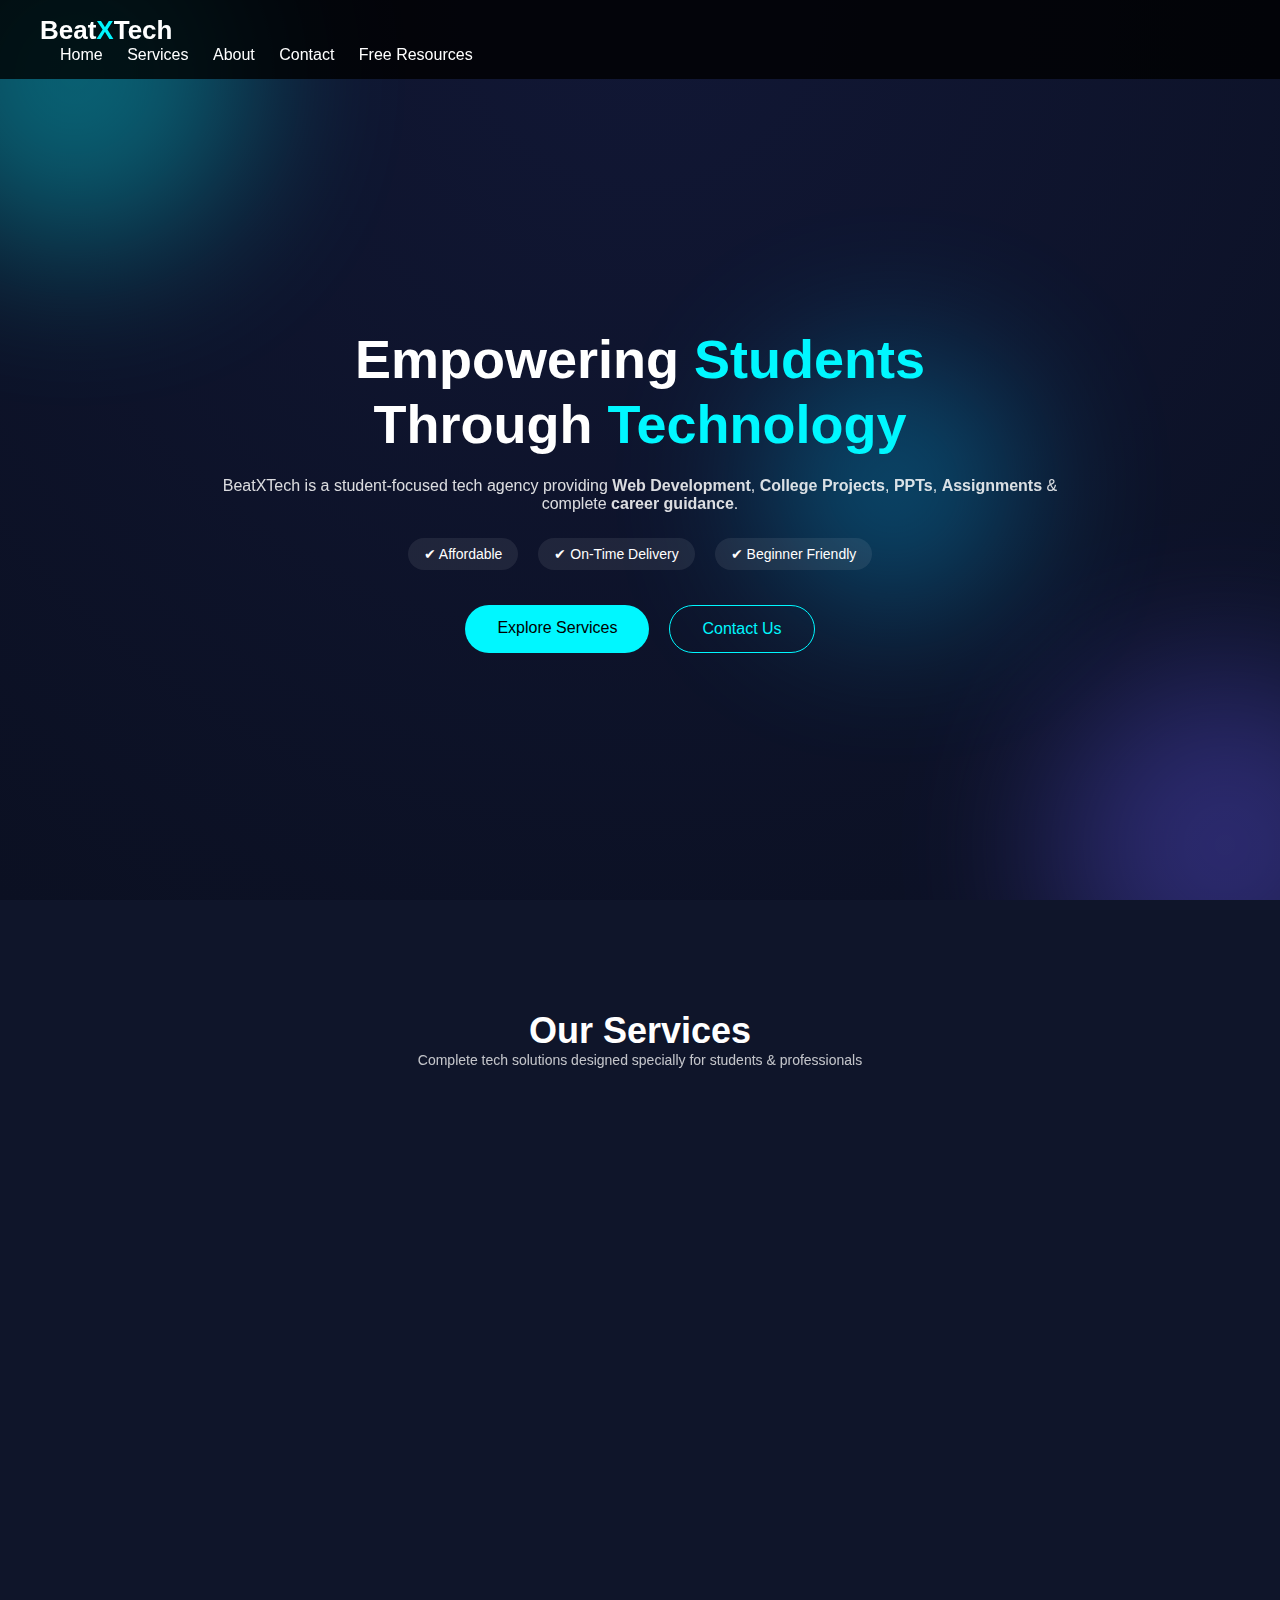
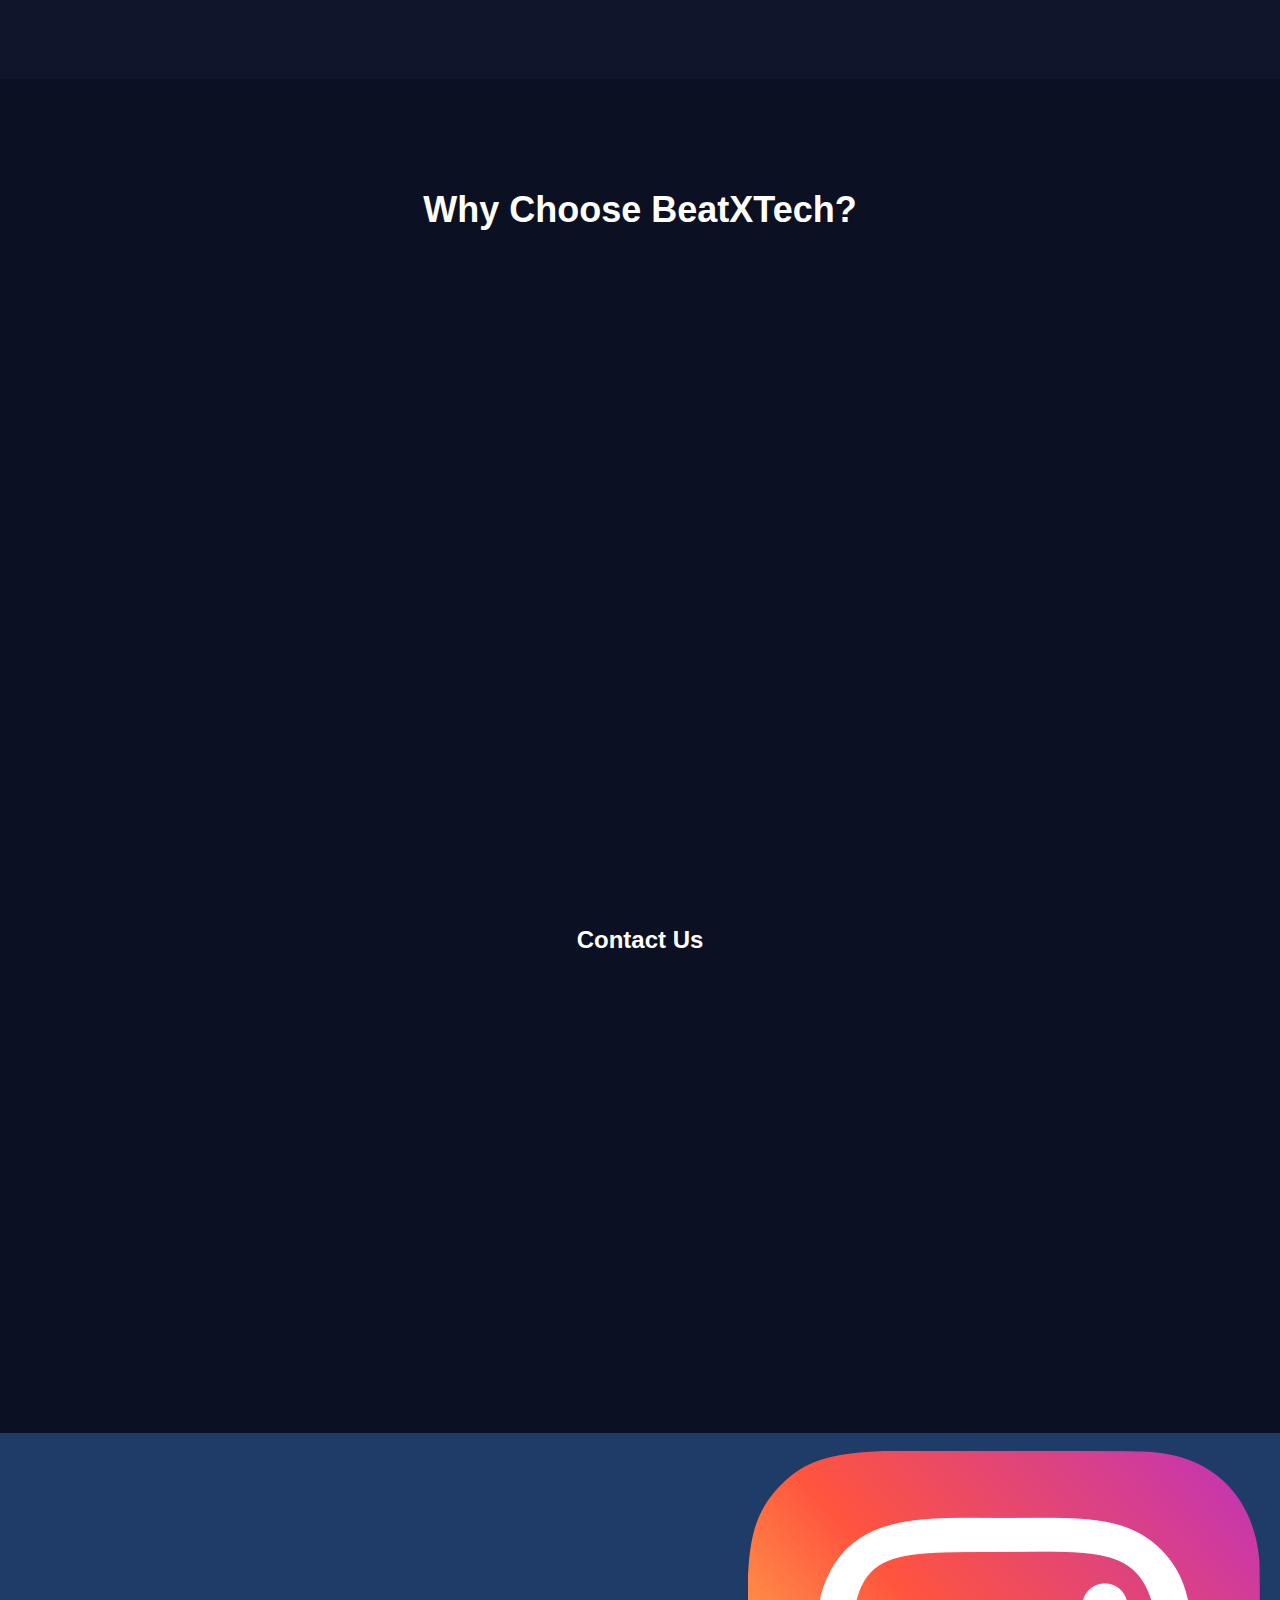
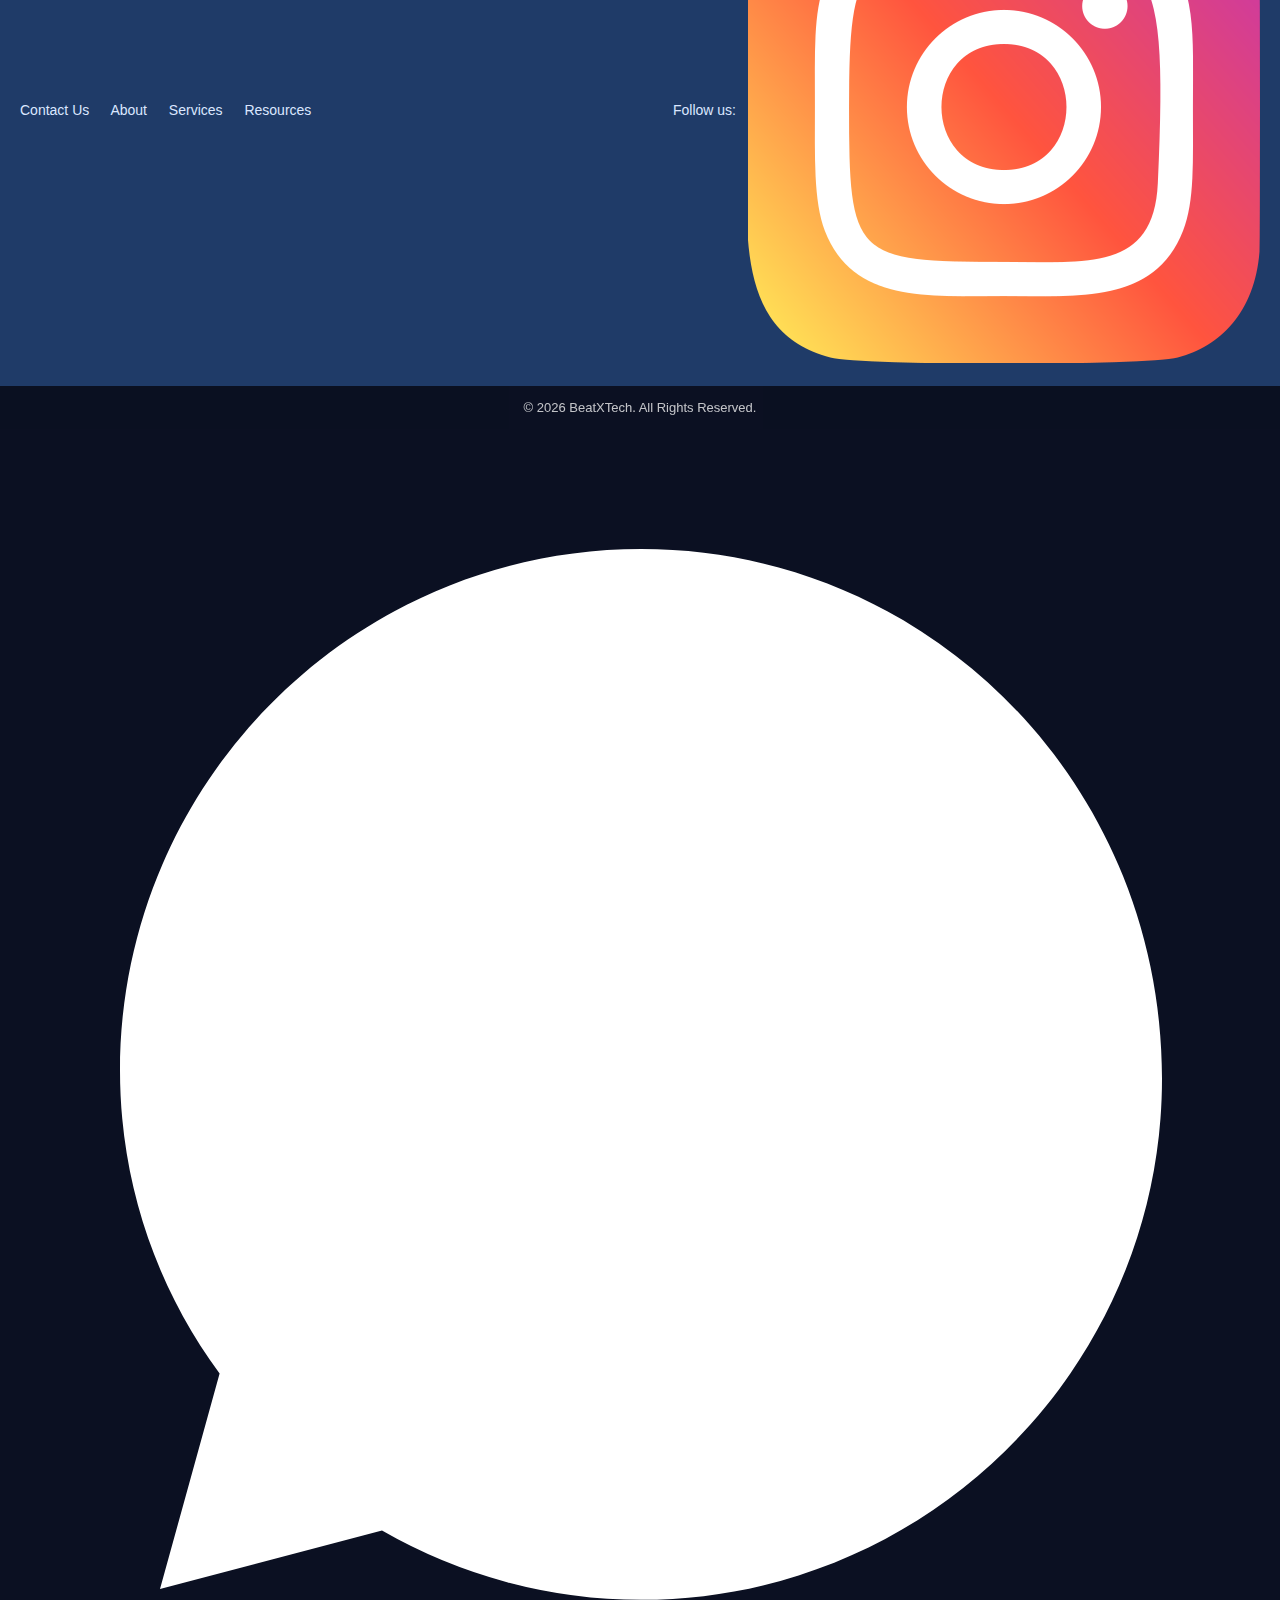
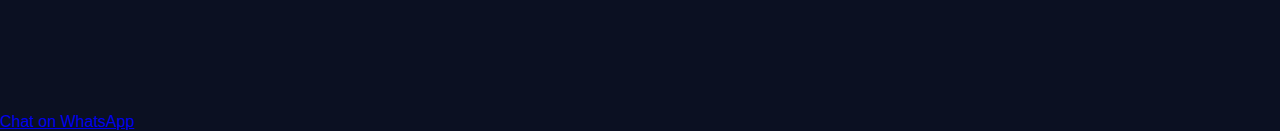
<file: index.html>
<!DOCTYPE html>
<html lang="en">

<head>
  <meta charset="UTF-8" />
  <meta name="viewport" content="width=device-width, initial-scale=1.0" />
  <title>BeatXTech | Student Tech Agency</title>
  <link rel="stylesheet" href="style.css" />
  <!-- Favicon -->
<link rel="icon" type="image/x-icon" href="assets/favicon/favicon.ico">

</head>

<body>

  <!-- Navbar -->
  <header class="navbar">
    <div class="nav-container">

      <div class="logo">
        Beat<span>X</span>Tech
      </div>

      <nav class="nav-links" id="navLinks">
        <a href="#home">Home</a>
        <a href="#services">Services</a>
        <a href="#about">About</a>
        <a href="#contact">Contact</a>
        <a href="/resources.html">Free Resources</a>
      </nav>

      <div class="menu-toggle" id="menuToggle">
        <span></span>
        <span></span>
        <span></span>
      </div>

    </div>
  </header>


  <section class="hero" id="home">
    <!-- Animated Background -->
    <div class="hero-bg">
      <span class="blob blob1"></span>
      <span class="blob blob2"></span>
      <span class="blob blob3"></span>
    </div>

    <div class="hero-content">
      <h1>
        Empowering <span>Students</span><br />
        Through <span>Technology</span>
      </h1>

      <p class="hero-desc">
        BeatXTech is a student-focused tech agency providing
        <strong>Web Development</strong>, <strong>College Projects</strong>,
        <strong>PPTs</strong>, <strong>Assignments</strong> & complete
        <strong>career guidance</strong>.
      </p>

      <div class="hero-points">
        <span>✔ Affordable</span>
        <span>✔ On-Time Delivery</span>
        <span>✔ Beginner Friendly</span>
      </div>

      <div class="hero-buttons">
        <a href="#services" class="btn primary">Explore Services</a>
        <a href="#contact" class="btn outline">Contact Us</a>
      </div>
    </div>
  </section>


  <!-- Services -->
  <section class="services-pro" id="services">
    <div class="container">
      <h2>Our Services</h2>
      <p class="service-sub">
        Complete tech solutions designed specially for students & professionals
      </p>

      <div class="services-cards">
        <div class="service-card">
          <span>🌐</span>
          <h3>Web Development</h3>
          <p>
            Responsive, modern websites including portfolios, business sites,
            landing pages, and static websites.
          </p>
        </div>

        <div class="service-card">
          <span>🎓</span>
          <h3>College Projects</h3>
          <p>
            Mini & final year projects in Python, Django, Web Development,
            Data Analytics with full documentation.
          </p>
        </div>

        <div class="service-card">
          <span>📊</span>
          <h3>PPT & Assignments</h3>
          <p>
            Professional presentations, reports, assignments, and documentation
            with clean formatting.
          </p>
        </div>

        <div class="service-card">
          <span>🧠</span>
          <h3>Student Guidance</h3>
          <p>
            Project selection, career roadmap, technology guidance, and
            concept explanation support.
          </p>
        </div>

        <div class="service-card">
          <span>🛠</span>
          <h3>Tech Support</h3>
          <p>
            Debugging, error fixing, optimization, and improvement of existing
            code or projects.
          </p>
        </div>

        <div class="service-card">
          <span>🚀</span>
          <h3>Skill Development</h3>
          <p>
            Learn HTML, CSS, JavaScript, Python, Django, and modern tools
            with real-world practice.
          </p>
        </div>
      </div>
    </div>
  </section>


  <!-- About -->
  <section class="why" id="about">
    <div class="container">
      <h2>Why Choose BeatXTech?</h2>

      <div class="why-cards">
        <div class="why-card">
          <span>🎓</span>
          <h3>Student-Focused Approach</h3>
          <p>We understand student needs and deliver simple, effective, and practical solutions.</p>
        </div>

        <div class="why-card">
          <span>⚡</span>
          <h3>On-Time Delivery</h3>
          <p>Deadlines matter. We ensure timely submission without compromising quality.</p>
        </div>

        <div class="why-card">
          <span>💡</span>
          <h3>Practical Learning</h3>
          <p>Our work is not just delivery — we explain concepts to help you learn.</p>
        </div>

        <div class="why-card">
          <span>🛠</span>
          <h3>Complete Tech Support</h3>
          <p>From idea to execution, we guide you at every step.</p>
        </div>

        <div class="why-card">
          <span>🤝</span>
          <h3>Affordable Pricing</h3>
          <p>High-quality services designed for student budgets.</p>
        </div>

        <div class="why-card">
          <span>🚀</span>
          <h3>Modern Tech Stack</h3>
          <p>We use updated tools and technologies for future-ready solutions.</p>
        </div>
      </div>
    </div>
  </section>


  <!-- Contact -->
  <section class="contact-pro" id="contact">
    <h2>Contact Us</h2>


    <div class="contact-wrapper">

      <!-- Contact Form -->
      <div class="contact-form">
        <h3>Send a Message</h3>
        <form id="contactForm">
          <input type="text" name="name" placeholder="Your Name" required />
          <input type="email" name="email" placeholder="Email Address" required />
          <textarea name="message" placeholder="Your Message" rows="5" required></textarea>
          <button type="submit">Send Message</button>
        </form>

        <p id="formStatus"></p>

      </div>

    </div>
  </section>


  <footer class="footer-top">
    <div class="footer-container">

      <div class="footer-left">
        <a href="#contact">Contact Us</a>
        <a href="about">About</a>
        <a href="#services">Services</a>
        <a href="/resources.html">Resources</a>
      </div>

      <div class="footer-right">
  <span>Follow us:</span>

  <a href="https://www.instagram.com/beatxtech" aria-label="Instagram" target="_blank">
    <img src="instagram.png" alt="Instagram" class="social-icon">
  </a>
</div>

  </footer>

  <footer class="footer-bottom">
    © 2026 BeatXTech. All Rights Reserved.
  </footer>
<!-- Left Side WhatsApp Button -->
<a
  href="https://wa.me/919130537754?text=Hello%20BeatXTech%2C%20I%20need%20help%20with%20a%20project"
  class="whatsapp-left"
  target="_blank"
  aria-label="Chat on WhatsApp"
>
  <span class="wa-icon">
    <!-- WhatsApp SVG -->
    <svg xmlns="http://www.w3.org/2000/svg" viewBox="0 0 32 32">
      <path fill="#fff" d="M19.11 17.23c-.28-.14-1.64-.81-1.9-.9-.25-.09-.44-.14-.63.14-.19.28-.72.9-.88 1.09-.16.19-.32.21-.6.07-.28-.14-1.18-.43-2.25-1.38-.83-.74-1.39-1.66-1.55-1.94-.16-.28-.02-.43.12-.57.13-.13.28-.32.42-.48.14-.16.19-.28.28-.46.09-.19.05-.35-.02-.49-.07-.14-.63-1.52-.86-2.08-.23-.56-.46-.48-.63-.49h-.54c-.19 0-.49.07-.74.35-.25.28-.97.95-.97 2.32s.99 2.69 1.13 2.88c.14.19 1.95 2.98 4.73 4.18.66.28 1.17.45 1.57.58.66.21 1.26.18 1.73.11.53-.08 1.64-.67 1.87-1.32.23-.65.23-1.21.16-1.32-.07-.12-.25-.19-.53-.32z"/>
      <path fill="#fff" d="M16.03 3C8.84 3 3 8.85 3 16.04c0 2.84.93 5.45 2.49 7.57L4 29l5.55-1.46a12.98 12.98 0 0 0 6.48 1.73c7.18 0 13.02-5.85 13.02-13.03C29.05 8.85 23.21 3 16.03 3z"/>
    </svg>
  </span>

  <span class="wa-text">Chat on WhatsApp</span>
</a>


  

  <script src="script.js"></script>
</body>

</html>
</file>
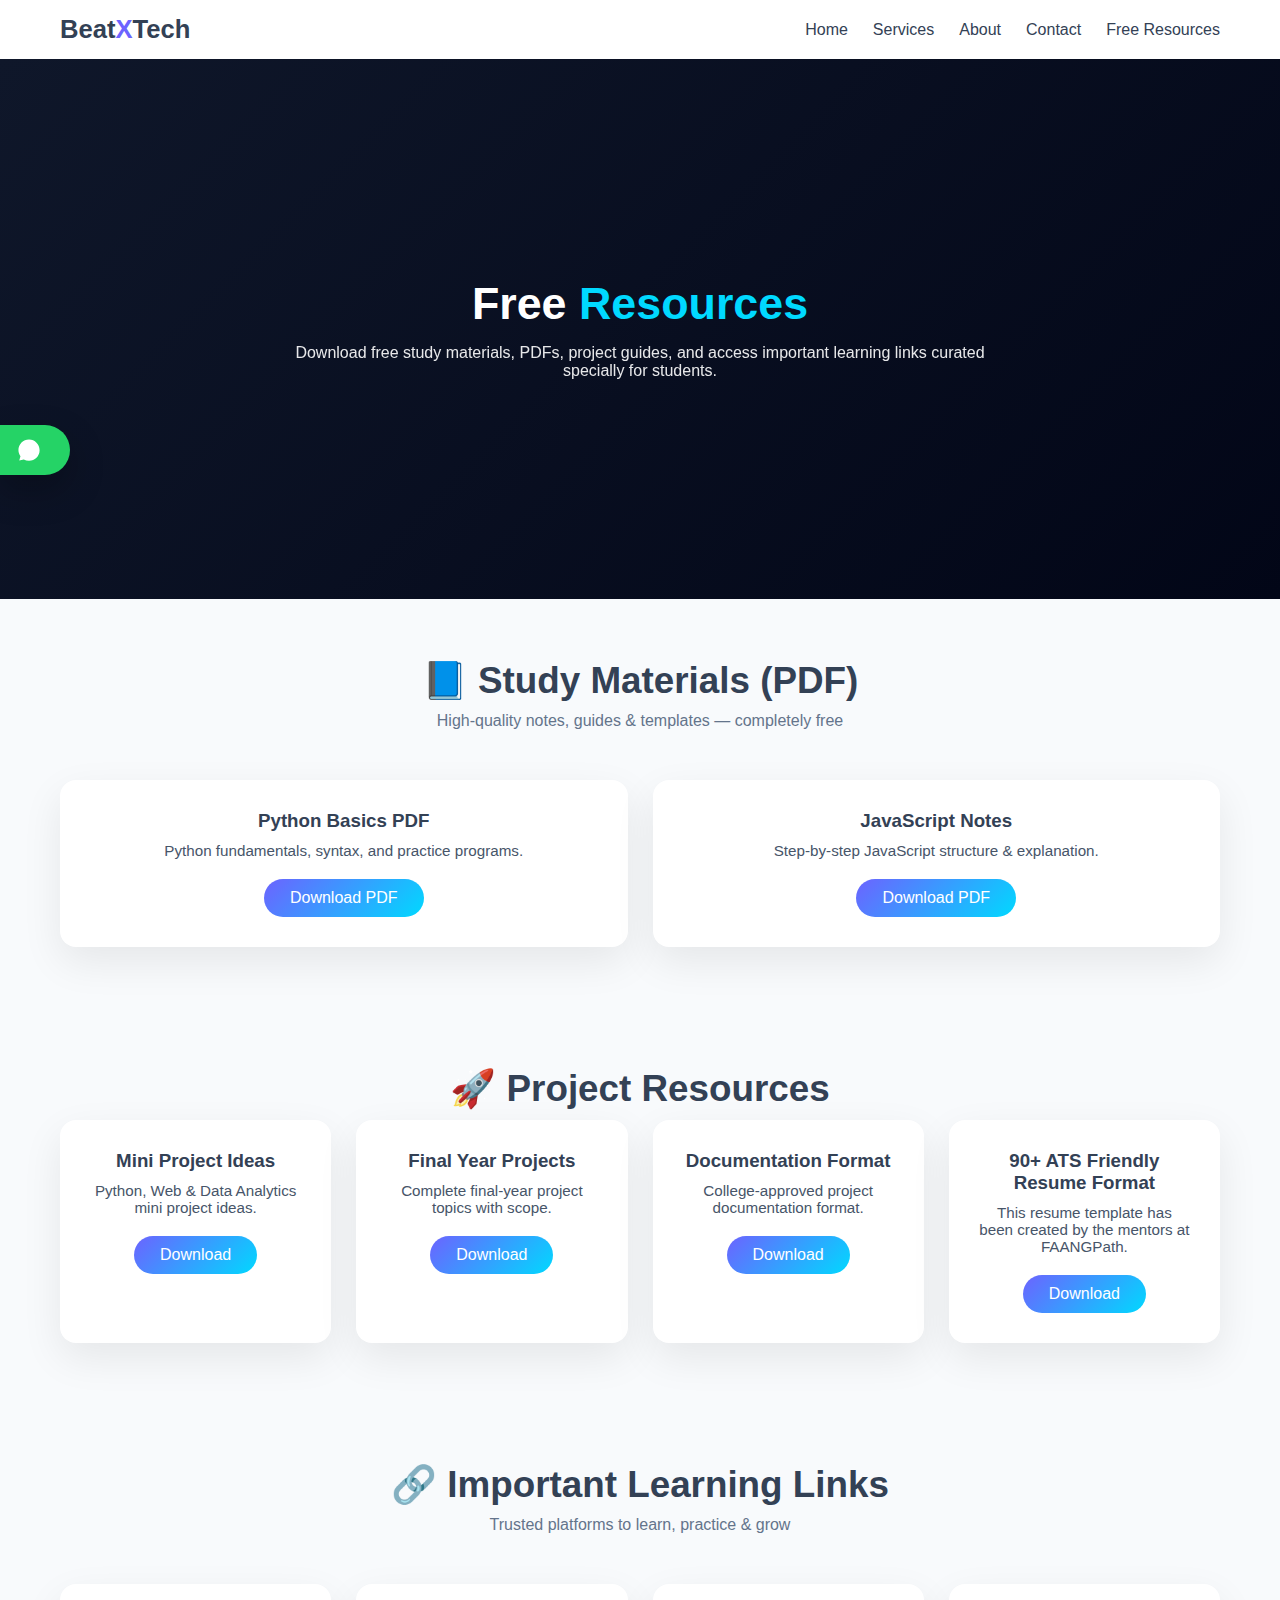
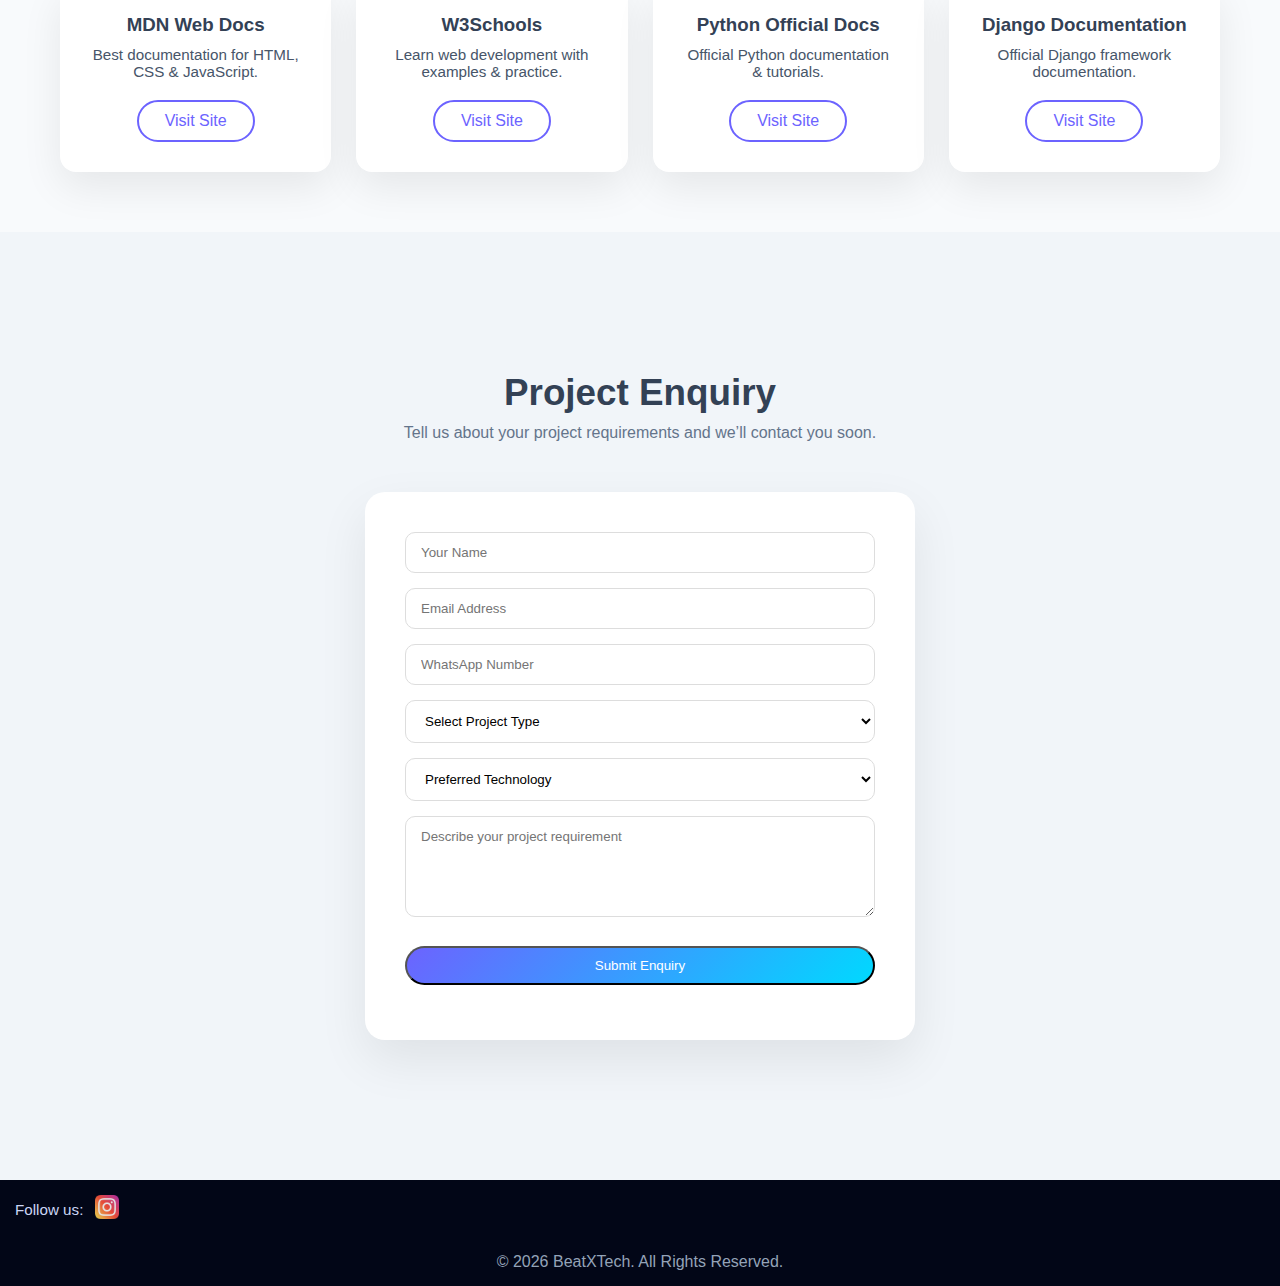
<file: resources.html>
<!DOCTYPE html>
<html lang="en">

<head>
  <meta charset="UTF-8" />
  <meta name="viewport" content="width=device-width, initial-scale=1.0" />
  <title>BeatXTech | Student Tech Agency</title>
  <link rel="stylesheet" href="resources.css">
  <!-- Favicon -->
<link rel="icon" type="image/x-icon" href="assets/favicon/favicon.ico">


</head>

<body>

  <!-- Navbar -->
  <header class="navbar">
    <div class="nav-container">

      <div class="logo">
        Beat<span>X</span>Tech
      </div>

      <nav class="nav-links" id="navLinks">
        <a href="index.html">Home</a>
        <a href="#services">Services</a>
        <a href="#about">About</a>
        <a href="#contact">Contact</a>
        <a href="/resources.html">Free Resources</a>
      </nav>

      <div class="menu-toggle" id="menuToggle">
        <span></span>
        <span></span>
        <span></span>
      </div>

    </div>
  </header>
<!-- =====================
     RESOURCES PAGE
===================== -->
<section class="hero" style="min-height: 60vh;">
  <div class="hero-content">
    <h1>Free <span>Resources</span></h1>
    <p class="hero-desc">
      Download free study materials, PDFs, project guides, and access important learning links
      curated specially for students.
    </p>
  </div>
</section>

<!-- =====================
     PDF MATERIALS
===================== -->
<section class="services-pro">
  <div class="container">
    <h2>📘 Study Materials (PDF)</h2>
    <p class="service-sub">
      High-quality notes, guides & templates — completely free
    </p>

    <div class="services-cards">

      <!-- <div class="service-card">
        <h3>HTML & CSS Notes</h3>
        <p>Beginner-friendly HTML & CSS notes with examples.</p>
        <a href="pdfs/html-css-notes.pdf" download class="btn primary">Download PDF</a>
      </div> -->

      <div class="service-card">
        <h3>Python Basics PDF</h3>
        <p>Python fundamentals, syntax, and practice programs.</p>
        <a href="pdfs/Python-Handwritten-Notes.pdf" download class="btn primary">Download PDF</a>
      </div>

      <div class="service-card">
        <h3>JavaScript Notes</h3>
        <p>Step-by-step JavaScript structure & explanation.</p>
        <a href="pdfs/JavaScript Handwritten Notes.pdf" download class="btn primary">Download PDF</a>
      </div>

      <!-- <div class="service-card">
        <h3>College PPT Templates</h3>
        <p>Professional PPT templates for seminars & projects.</p>
        <a href="pdfs/ppt-templates.pdf" download class="btn primary">Download PDF</a>
      </div> -->

    </div>
  </div>
</section>

<!-- =====================
     PROJECT RESOURCES
===================== -->
<section class="why">
  <div class="container">
    <h2>🚀 Project Resources</h2>

    <div class="why-cards">

      <div class="why-card">
        <h3>Mini Project Ideas</h3>
        <p>Python, Web & Data Analytics mini project ideas.</p>
        <a href="pdfs/mini-project-ideas.pdf" download class="btn primary">Download</a>
      </div>

      <div class="why-card">
        <h3>Final Year Projects</h3>
        <p>Complete final-year project topics with scope.</p>
        <a href="pdfs/final-year-projects.pdf" download class="btn primary">Download</a>
      </div>

      <div class="why-card">
        <h3>Documentation Format</h3>
        <p>College-approved project documentation format.</p>
        <a href="pdfs/project-documentation.pdf" download class="btn primary">Download</a>
      </div>

      <div class="why-card">
        <h3>90+ ATS Friendly Resume Format</h3>
        <p>This resume template has been created by the mentors at FAANGPath.</p>
        <a href="pdfs/faangpath-simple-template.pdf" download class="btn primary">Download</a>
      </div>

    </div>
  </div>
</section>

<!-- =====================
     IMPORTANT LINKS
===================== -->
<section class="services-pro">
  <div class="container">
    <h2>🔗 Important Learning Links</h2>
    <p class="service-sub">
      Trusted platforms to learn, practice & grow
    </p>

    <div class="services-cards">

      <div class="service-card">
        <h3>MDN Web Docs</h3>
        <p>Best documentation for HTML, CSS & JavaScript.</p>
        <a href="https://developer.mozilla.org/" target="_blank" class="btn outline">
          Visit Site
        </a>
      </div>

      <div class="service-card">
        <h3>W3Schools</h3>
        <p>Learn web development with examples & practice.</p>
        <a href="https://www.w3schools.com/" target="_blank" class="btn outline">
          Visit Site
        </a>
      </div>

      <div class="service-card">
        <h3>Python Official Docs</h3>
        <p>Official Python documentation & tutorials.</p>
        <a href="https://docs.python.org/3/" target="_blank" class="btn outline">
          Visit Site
        </a>
      </div>

      <div class="service-card">
        <h3>Django Documentation</h3>
        <p>Official Django framework documentation.</p>
        <a href="https://docs.djangoproject.com/" target="_blank" class="btn outline">
          Visit Site
        </a>
      </div>

    </div>
  </div>
</section>

<!-- =====================
     CTA
===================== -->
<!-- =====================
   Project Enquiry Form
===================== -->
<section class="project-enquiry" id="project-enquiry">
  <div class="container">

    <h2>Project Enquiry</h2>
    <p class="service-sub">
      Tell us about your project requirements and we’ll contact you soon.
    </p>

    <form class="enquiry-form" id="enquiryForm">

      <div class="form-group">
        <input type="text" name="name" placeholder="Your Name" required>
      </div>

      <div class="form-group">
        <input type="email" name="email" placeholder="Email Address" required>
      </div>

      <div class="form-group">
        <input type="tel" name="phone" placeholder="WhatsApp Number" required>
      </div>

      <div class="form-group">
        <select name="project_type" required>
          <option value="">Select Project Type</option>
          <option>Mini Project</option>
          <option>Final Year Project</option>
          <option>Website Development</option>
          <option>Python Project</option>
          <option>Django Project</option>
          <option>PPT / Assignment</option>
          <option>Other</option>
        </select>
      </div>

      <div class="form-group">
        <select name="technology" required>
          <option value="">Preferred Technology</option>
          <option>HTML / CSS / JS</option>
          <option>Python</option>
          <option>Django</option>
          <option>Data Analytics</option>
          <option>Flask</option>
          <option>Not Sure</option>
        </select>
      </div>

      <div class="form-group">
        <textarea name="message" rows="5" placeholder="Describe your project requirement" required></textarea>
      </div>

      <button type="submit" class="btn primary">
        Submit Enquiry
      </button>

      <p class="form-status" id="enquiryStatus"></p>

    </form>

  </div>
</section>



  <footer class="footer-top">
    <div class="footer-container">

      <div class="footer-right">
  <span>Follow us:</span>

  <a href="https://www.instagram.com/beatxtech" aria-label="Instagram" target="_blank">
    <img src="instagram.png" alt="Instagram" class="social-icon">
  </a>
</div>

  </footer>

  <footer class="footer-bottom">
    © 2026 BeatXTech. All Rights Reserved.
  </footer>
<!-- Left Side WhatsApp Button -->
<a
  href="https://wa.me/919130537754?text=Hello%20BeatXTech%2C%20I%20need%20help%20with%20a%20project"
  class="whatsapp-left"
  target="_blank"
  aria-label="Chat on WhatsApp"
>
  <span class="wa-icon">
    <!-- WhatsApp SVG -->
    <svg xmlns="http://www.w3.org/2000/svg" viewBox="0 0 32 32">
      <path fill="#fff" d="M19.11 17.23c-.28-.14-1.64-.81-1.9-.9-.25-.09-.44-.14-.63.14-.19.28-.72.9-.88 1.09-.16.19-.32.21-.6.07-.28-.14-1.18-.43-2.25-1.38-.83-.74-1.39-1.66-1.55-1.94-.16-.28-.02-.43.12-.57.13-.13.28-.32.42-.48.14-.16.19-.28.28-.46.09-.19.05-.35-.02-.49-.07-.14-.63-1.52-.86-2.08-.23-.56-.46-.48-.63-.49h-.54c-.19 0-.49.07-.74.35-.25.28-.97.95-.97 2.32s.99 2.69 1.13 2.88c.14.19 1.95 2.98 4.73 4.18.66.28 1.17.45 1.57.58.66.21 1.26.18 1.73.11.53-.08 1.64-.67 1.87-1.32.23-.65.23-1.21.16-1.32-.07-.12-.25-.19-.53-.32z"/>
      <path fill="#fff" d="M16.03 3C8.84 3 3 8.85 3 16.04c0 2.84.93 5.45 2.49 7.57L4 29l5.55-1.46a12.98 12.98 0 0 0 6.48 1.73c7.18 0 13.02-5.85 13.02-13.03C29.05 8.85 23.21 3 16.03 3z"/>
    </svg>
  </span>

  <span class="wa-text">Chat on WhatsApp</span>
</a>


  

  <script src="script.js"></script>
</body>

</html>
</file>
<file: style.css>
/* RESET */
* {
  margin: 0;
  padding: 0;
  box-sizing: border-box;
  font-family: "Poppins", sans-serif;
}

body {
  background: #0b1022;
  color: #fff;
  scroll-behavior: smooth;
}

/* CONTAINER */
.container {
  max-width: 1280px;
  margin: auto;
  padding: 0 20px;
}

/* NAVBAR */
header {
  position: fixed;
  width: 100%;
  top: 0;
  padding: 15px 40px;
  display: flex;
  justify-content: space-between;
  align-items: center;
  background: rgba(0,0,0,0.8);
  z-index: 1000;
}

.logo {
  font-size: 26px;
  font-weight: bold;
}
.logo span { color: #00f7ff; }

nav a {
  margin-left: 20px;
  color: #fff;
  text-decoration: none;
}

.menu { display: none; }

/* HERO */
/* ===== HERO SECTION ===== */
.hero {
  position: relative;
  min-height: 100vh;
  display: flex;
  align-items: center;
  justify-content: center;
  text-align: center;
  overflow: hidden;
  padding-top: 80px;
}

/* Background */
.hero-bg {
  position: absolute;
  inset: 0;
  z-index: -1;
  background: radial-gradient(circle at top, #111735, #0b1022);
}

/* Animated Blobs */
.blob {
  position: absolute;
  width: 350px;
  height: 350px;
  border-radius: 50%;
  filter: blur(80px);
  opacity: 0.35;
  animation: float 10s infinite alternate ease-in-out;
}

.blob1 {
  background: #00f7ff;
  top: -100px;
  left: -100px;
}

.blob2 {
  background: #6a5cff;
  bottom: -120px;
  right: -120px;
  animation-delay: 2s;
}

.blob3 {
  background: #00c2ff;
  top: 40%;
  left: 60%;
  width: 250px;
  height: 250px;
  animation-delay: 4s;
}

/* Content */
.hero-content {
  max-width: 900px;
  padding: 0 20px;
  animation: fadeUp 1.2s ease forwards;
}

.hero h1 {
  font-size: 54px;
  line-height: 1.2;
  margin-bottom: 20px;
}

.hero h1 span {
  color: #00f7ff;
}

.hero-desc {
  font-size: 16px;
  opacity: 0.85;
  margin-bottom: 25px;
}

/* Points */
.hero-points {
  display: flex;
  justify-content: center;
  gap: 20px;
  flex-wrap: wrap;
  margin-bottom: 35px;
}

.hero-points span {
  background: rgba(255,255,255,0.08);
  padding: 8px 16px;
  border-radius: 20px;
  font-size: 14px;
}

/* Buttons */
.hero-buttons {
  display: flex;
  justify-content: center;
  gap: 20px;
  flex-wrap: wrap;
}

.btn {
  padding: 14px 32px;
  border-radius: 30px;
  text-decoration: none;
  font-weight: 500;
  transition: 0.3s ease;
}

.btn.primary {
  background: #00f7ff;
  color: #000;
}

.btn.primary:hover {
  transform: scale(1.08);
}

.btn.outline {
  border: 1px solid #00f7ff;
  color: #00f7ff;
}

.btn.outline:hover {
  background: #00f7ff;
  color: #000;
}

/* Animations */
@keyframes float {
  from { transform: translateY(0); }
  to { transform: translateY(-40px); }
}

@keyframes fadeUp {
  from {
    opacity: 0;
    transform: translateY(40px);
  }
  to {
    opacity: 1;
    transform: translateY(0);
  }
}

/* Responsive */
@media (max-width: 768px) {
  .hero h1 {
    font-size: 36px;
  }

  .hero-desc {
    font-size: 14px;
  }
}


/* ===== SERVICES ===== */
.services-pro {
  padding: 110px 0;
  background: #0f152a;
  text-align: center;
}

.services-pro h2 {
  font-size: 36px;
}

.service-sub {
  font-size: 14px;
  opacity: 0.75;
  margin-bottom: 50px;
}

/* GRID */
.services-cards {
  display: grid;
  grid-template-columns: repeat(3, 1fr);
  gap: 25px;
}

/* SERVICE CARD */
.service-card {
  background: linear-gradient(145deg, #111735, #0b1022);
  padding: 35px 25px;
  border-radius: 18px;
  border: 1px solid rgba(0,247,255,0.08);
  opacity: 0;
  transform: translateY(50px);
  transition: 0.5s ease;
}

.service-card span {
  font-size: 42px;
  margin-bottom: 15px;
  display: block;
}

.service-card h3 {
  color: #00f7ff;
  margin-bottom: 10px;
}

.service-card:hover {
  transform: translateY(-12px) scale(1.03);
  box-shadow: 0 22px 45px rgba(0,247,255,0.18);
  border-color: #00f7ff;
}

/* ===== WHY SECTION ===== */
.why {
  padding: 110px 0;
  background: #0b1022;
  text-align: center;
}

.why h2 {
  font-size: 36px;
  margin-bottom: 50px;
}

.why-cards {
  display: grid;
  grid-template-columns: repeat(3, 1fr);
  gap: 25px;
}

.why-card {
  background: linear-gradient(145deg, #111735, #0b1022);
  padding: 35px 25px;
  border-radius: 18px;
  border: 1px solid rgba(0,247,255,0.08);
  opacity: 0;
  transform: translateY(50px);
  transition: 0.5s ease;
}

.why-card span {
  font-size: 40px;
  display: block;
  margin-bottom: 15px;
}

.why-card h3 {
  color: #00f7ff;
  margin-bottom: 8px;
}

.why-card:hover {
  transform: translateY(-12px) scale(1.03);
  box-shadow: 0 22px 45px rgba(0,247,255,0.18);
}

/* ===== CONTACT ===== */
.contact-pro {
  padding: 110px 0;
  text-align: center;
}

.contact-form {
  max-width: 450px;
  margin: auto;
  background: linear-gradient(145deg, #111735, #0b1022);
  padding: 40px;
  border-radius: 20px;
  border: 1px solid rgba(0,247,255,0.08);
  opacity: 0;
  transform: translateY(50px);
  transition: 0.5s ease;
}

.contact-form input,
.contact-form textarea {
  width: 100%;
  margin-bottom: 15px;
  padding: 12px;
  border-radius: 10px;
  border: none;
}

.contact-form button {
  width: 100%;
  padding: 12px;
  background: #00f7ff;
  border: none;
  border-radius: 25px;
  cursor: pointer;
}

/* SOCIAL ICONS */
.social-icons a {
  font-size: 24px;
  margin: 0 8px;
  display: inline-block;
  transition: 0.3s;
}

.social-icons a:hover {
  transform: scale(1.3);
}

/* ===== FOOTER TOP BAR ===== */
.footer-top {
  background: #1f3b68; /* dark blue like image */
  padding: 18px 0;
  font-size: 14px;
}

.footer-container {
  max-width: 1280px;
  margin: auto;
  padding: 0 20px;
  display: flex;
  justify-content: space-between;
  align-items: center;
  flex-wrap: wrap;
}

/* Left links */
.footer-left a {
  color: #dbe7ff;
  text-decoration: none;
  margin-right: 18px;
  transition: 0.3s;
}

.footer-left a:hover {
  color: #ffffff;
  text-decoration: underline;
}

/* Right icons */
.footer-right {
  display: flex;
  align-items: center;
  gap: 12px;
  color: #dbe7ff;
}

.footer-right a {
  font-size: 18px;
  transition: 0.3s;
}

.footer-right a:hover {
  transform: scale(1.2);
  color: #ffffff;
}

/* ===== FOOTER BOTTOM ===== */
.footer-bottom {
  background: #0b1022;
  text-align: center;
  padding: 14px;
  font-size: 13px;
  opacity: 0.75;
}

/* ===== RESPONSIVE ===== */
@media (max-width: 768px) {
  .footer-container {
    flex-direction: column;
    gap: 10px;
    text-align: center;
  }

  .footer-left a {
    display: inline-block;
    margin: 6px 10px;
  }
}


/* ===== RESPONSIVE ===== */
@media (max-width: 992px) {
  .services-cards,
  .why-cards {
    grid-template-columns: repeat(2, 1fr);
  }
}

@media (max-width: 600px) {
  .services-cards,
  .why-cards {
    grid-template-columns: 1fr;
  }

  .hero h1 {
    font-size: 32px;
  }
}
</file>
<file: resources.css>
/* =====================
   Base Reset
===================== */
* {
  margin: 0;
  padding: 0;
  box-sizing: border-box;
}

html {
  scroll-behavior: smooth;
}

body {
  font-family: 'Poppins', sans-serif;
  background: #f8fafc;
  color: #334155;
}

/* =====================
   Navbar (Same as Main)
===================== */
.navbar {
  position: sticky;
  top: 0;
  background: #ffffff;
  z-index: 1000;
  transition: all 0.3s ease;
}

.navbar.scrolled {
  box-shadow: 0 12px 30px rgba(0,0,0,0.12);
}

.nav-container {
  max-width: 1200px;
  margin: auto;
  padding: 15px 20px;
  display: flex;
  justify-content: space-between;
  align-items: center;
}

.logo {
  font-size: 1.6rem;
  font-weight: 700;
}

.logo span {
  color: #6c63ff;
}

.nav-links {
  display: flex;
  gap: 25px;
}

.nav-links a {
  font-weight: 500;
  position: relative;
  padding: 5px 0;
  color: #334155;
  text-decoration: none;
}

.nav-links a::after {
  content: '';
  position: absolute;
  left: 0;
  bottom: -6px;
  width: 0;
  height: 2px;
  background: #6c63ff;
  transition: 0.3s;
}

.nav-links a:hover::after {
  width: 100%;
}

/* Hamburger */
.menu-toggle {
  display: none;
  flex-direction: column;
  gap: 6px;
  cursor: pointer;
}

.menu-toggle span {
  width: 26px;
  height: 3px;
  background: #000;
  border-radius: 5px;
  transition: 0.4s;
}

/* =====================
   Hero Section
===================== */
.hero {
  min-height: 60vh;
  background: linear-gradient(135deg, #0f172a, #020617);
  display: flex;
  align-items: center;
  justify-content: center;
  text-align: center;
  padding: 40px 20px;
  color: #ffffff;
}

.hero h1 {
  font-size: 2.8rem;
}

.hero span {
  color: #00d9ff;
}

.hero-desc {
  max-width: 700px;
  margin: 15px auto 0;
  opacity: 0.9;
}

/* =====================
   Layout Helpers
===================== */
.container {
  max-width: 1200px;
  margin: auto;
  padding: 60px 20px;
}

/* =====================
   Section Headings
===================== */
.services-pro h2,
.why h2 {
  font-size: 2.3rem;
  text-align: center;
  margin-bottom: 10px;
}

.service-sub {
  text-align: center;
  max-width: 650px;
  margin: auto;
  margin-bottom: 50px;
  color: #64748b;
}

/* =====================
   Cards
===================== */
.services-cards,
.why-cards {
  display: grid;
  grid-template-columns: repeat(auto-fit, minmax(260px, 1fr));
  gap: 25px;
}

.service-card,
.why-card {
  background: #ffffff;
  padding: 30px;
  border-radius: 16px;
  box-shadow: 0 15px 40px rgba(0,0,0,0.08);
  transition: all 0.35s ease;
  text-align: center;
}

.service-card h3,
.why-card h3 {
  margin-bottom: 10px;
}

.service-card p,
.why-card p {
  font-size: 0.95rem;
  color: #475569;
  margin-bottom: 20px;
}

.service-card:hover,
.why-card:hover {
  transform: translateY(-10px);
  box-shadow: 0 25px 60px rgba(0,0,0,0.15);
}

/* =====================
   Buttons
===================== */
.btn {
  display: inline-block;
  padding: 10px 26px;
  border-radius: 30px;
  font-weight: 500;
  text-decoration: none;
  transition: 0.3s ease;
}

.btn.primary {
  background: linear-gradient(135deg, #6c63ff, #00d9ff);
  color: #fff;
}

.btn.primary:hover {
  transform: translateY(-3px);
  box-shadow: 0 12px 30px rgba(0,0,0,0.25);
}

.btn.outline {
  border: 2px solid #6c63ff;
  color: #6c63ff;
}

.btn.outline:hover {
  background: #6c63ff;
  color: #fff;
}

/* =====================
   CTA Section
===================== */
.contact-pro {
  background: linear-gradient(135deg, #0f172a, #020617);
  color: #ffffff;
  padding: 80px 20px;
  text-align: center;
}

.contact-pro p {
  opacity: 0.9;
}

/* =====================
   Footer
===================== */
.footer-top,
.footer-bottom {
  background: #020617;
  color: #94a3b8;
  text-align: center;
  padding: 15px;
}

/* =====================
   Left WhatsApp Button
===================== */
.whatsapp-left {
  position: fixed;
  top: 50%;
  left: 0;
  transform: translateY(-50%);
  background: #25D366;
  color: #fff;
  display: flex;
  align-items: center;
  gap: 12px;
  padding: 12px 16px;
  border-radius: 0 40px 40px 0;
  box-shadow: 0 15px 35px rgba(0,0,0,0.25);
  z-index: 9999;
  overflow: hidden;
  transition: 0.3s ease;
}

.wa-icon {
  width: 26px;
  height: 26px;
}

.wa-icon svg {
  width: 100%;
  height: 100%;
}

.wa-text {
  font-size: 0.95rem;
  white-space: nowrap;
  max-width: 0;
  opacity: 0;
  transition: 0.3s ease;
}

.whatsapp-left:hover .wa-text {
  max-width: 160px;
  opacity: 1;
}

/* =====================
   Responsive
===================== */
@media (max-width: 768px) {

  .menu-toggle {
    display: flex;
  }

  .nav-links {
    position: absolute;
    top: 70px;
    right: 20px;
    width: 220px;
    background: #ffffff;
    flex-direction: column;
    padding: 20px;
    border-radius: 15px;
    box-shadow: 0 20px 40px rgba(0,0,0,0.15);
    opacity: 0;
    visibility: hidden;
    transform: translateY(-20px);
    transition: 0.4s;
  }

  .nav-links.active {
    opacity: 1;
    visibility: visible;
    transform: translateY(0);
  }

  .nav-links a {
    padding: 10px 0;
  }

  .hero h1 {
    font-size: 2.2rem;
  }

  .wa-text {
    display: none;
  }
}

/* =====================
   Footer Social Icons
===================== */
.footer-right {
  display: flex;
  align-items: center;
  gap: 12px;
}

.footer-right span {
  font-size: 0.95rem;
  color: #cbd5f5;
}

/* Instagram icon */
.social-icon {
  width: 24px;
  height: 24px;
  object-fit: contain;
  transition: all 0.3s ease;
  filter: brightness(0.9);
}

/* Hover effect */
.footer-right a:hover .social-icon {
  transform: scale(1.15);
  filter: brightness(1.2);
}
/* =====================
   Project Enquiry Form
===================== */
.project-enquiry {
  background: #f1f5f9;
  padding: 80px 20px;
}

.project-enquiry h2 {
  text-align: center;
  font-size: 2.3rem;
  margin-bottom: 10px;
}

.enquiry-form {
  max-width: 550px;
  margin: 40px auto 0;
  background: #ffffff;
  padding: 40px;
  border-radius: 20px;
  box-shadow: 0 20px 50px rgba(0,0,0,0.08);
}

.form-group {
  margin-bottom: 15px;
}

.enquiry-form input,
.enquiry-form select,
.enquiry-form textarea {
  width: 100%;
  padding: 12px 15px;
  border-radius: 10px;
  border: 1px solid #ddd;
  font-family: inherit;
}

.enquiry-form select {
  background: #fff;
}

.enquiry-form button {
  width: 100%;
  margin-top: 10px;
}

.form-status {
  text-align: center;
  margin-top: 15px;
  font-weight: 500;
}
</file>
